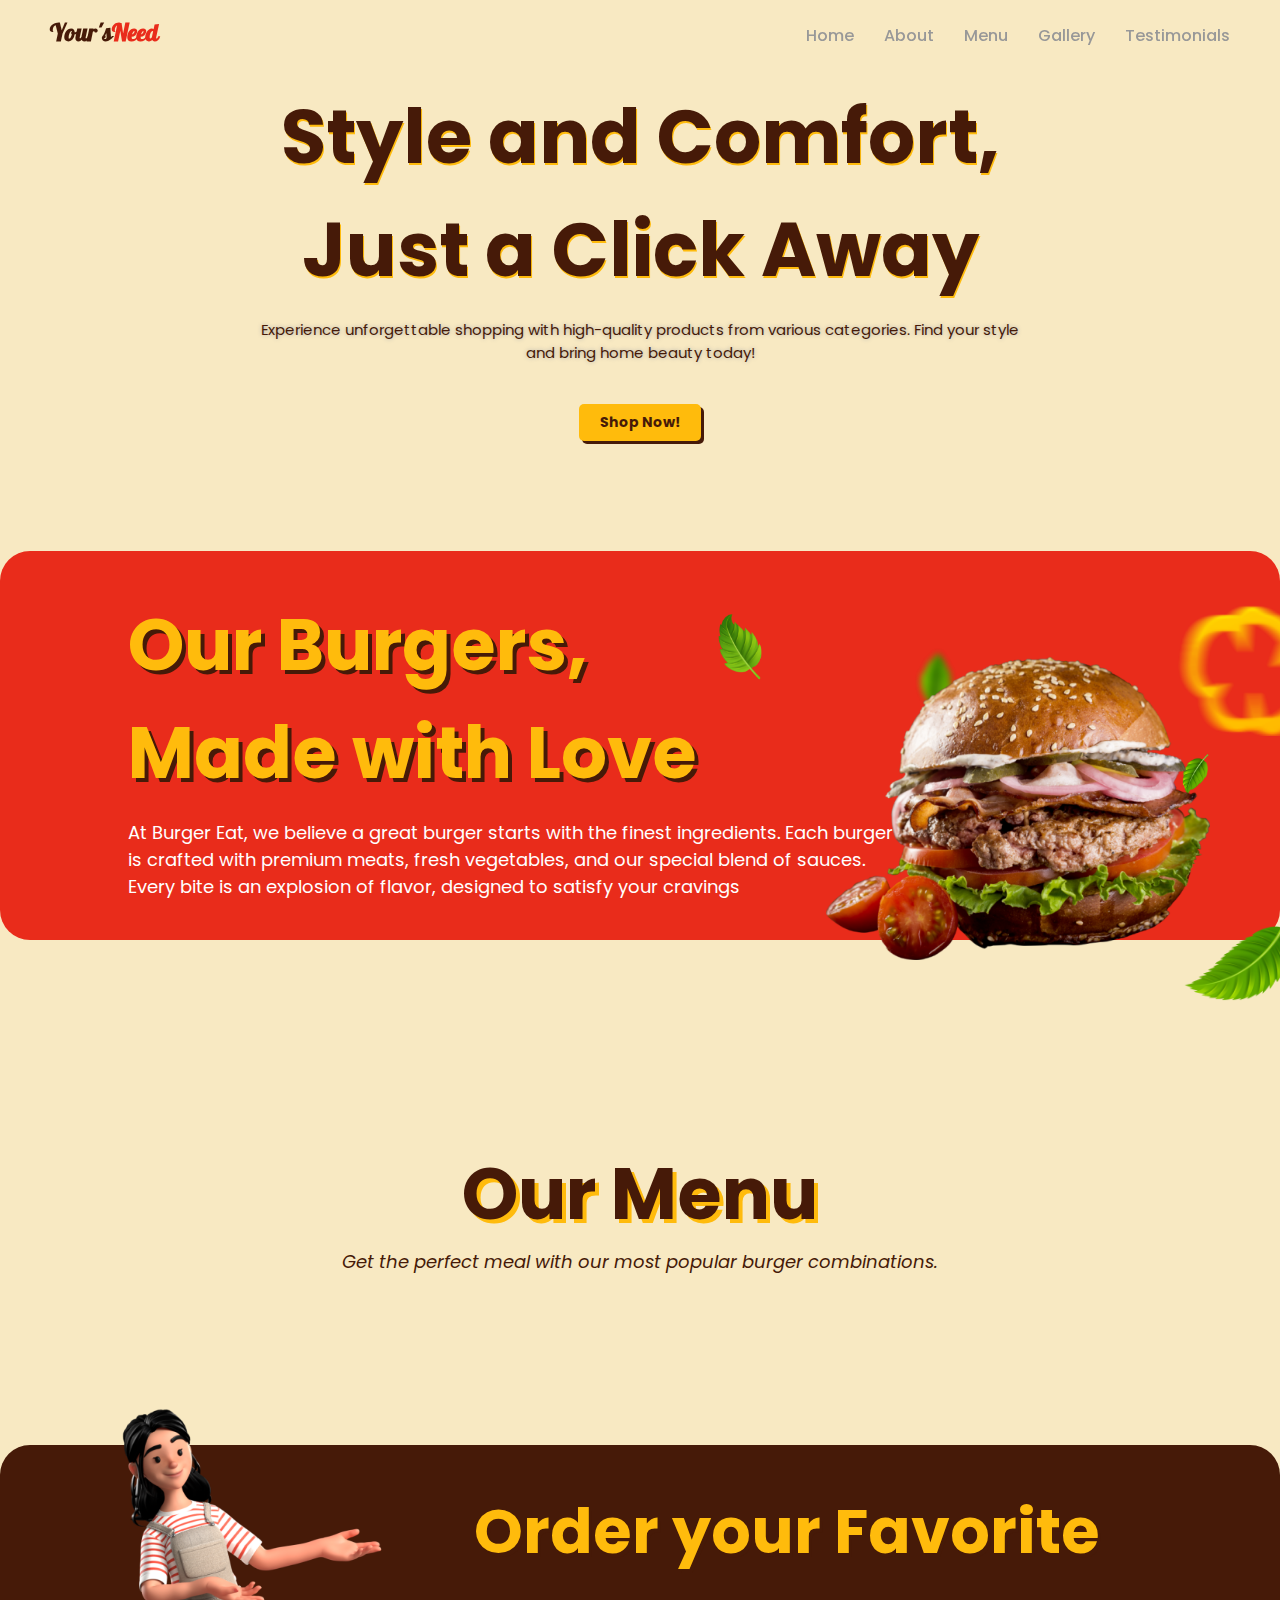
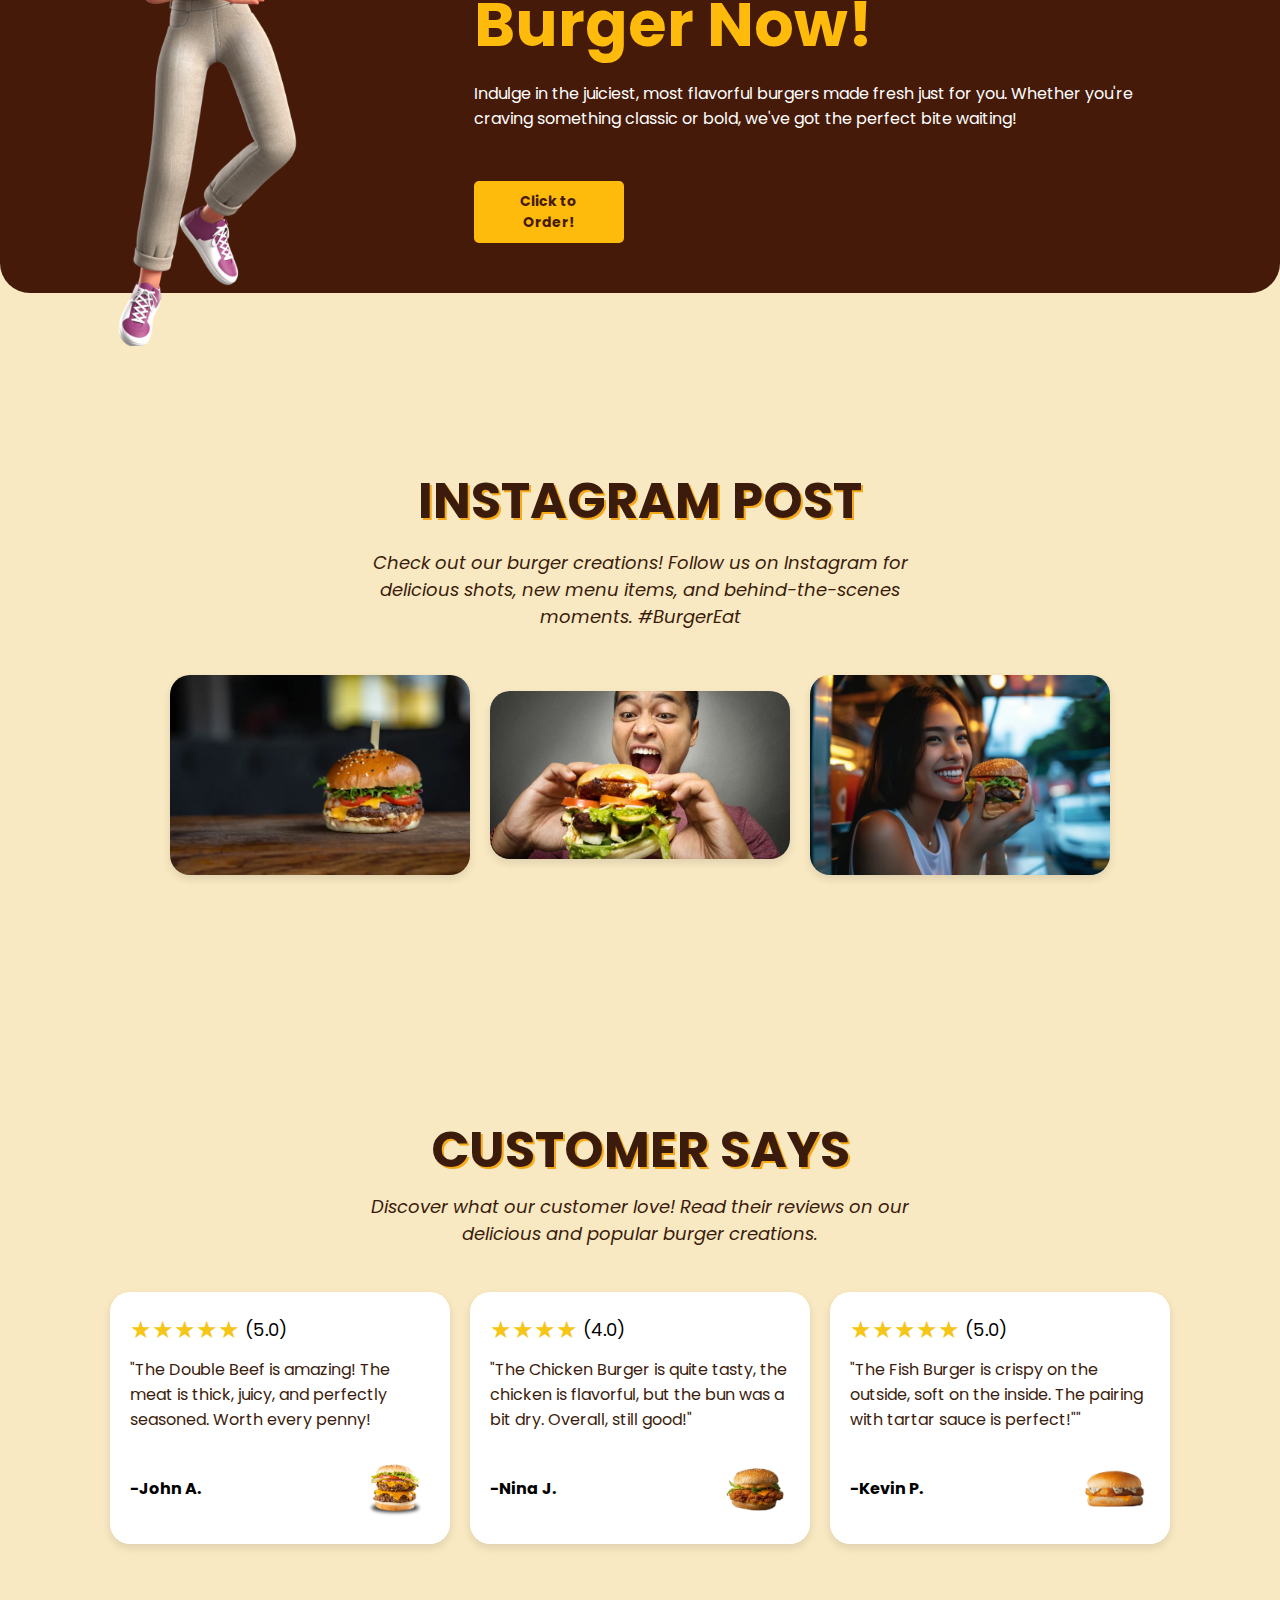
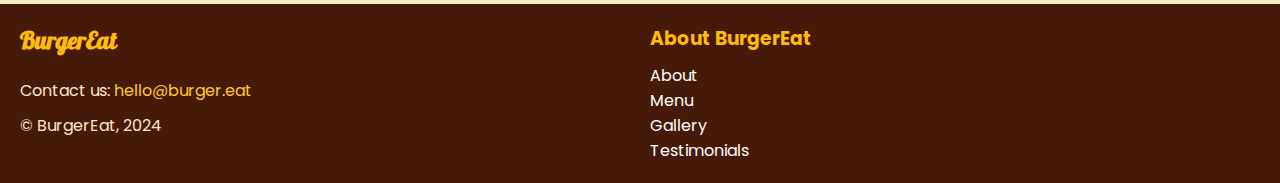
<file: index.html>
<!DOCTYPE html>
<html lang="en">
<head>
    <meta charset="UTF-8">
    <meta name="viewport" content="width=device-width, initial-scale=1.0">
    <title>It'slay</title>
    <link href="https://fonts.googleapis.com/css2?family=Poppins:wght@400;700&family=Galada&display=swap" rel="stylesheet">
    <link rel="stylesheet" href="styles.css">
    <link rel="stylesheet" href="CSS/gallery.css">
    <link rel="stylesheet" href="CSS/testimonials.css">
</head>
<body>
    <section id="hero" class="Herosec">
        <nav>
            <div class="navbar">
                <div class="logo">  Your's<span>Need</span></div>
                <ul class="nav-links">
                    <li><a href="#hero">Home</a></li>
                    <li><a href="#about">About</a></li>
                    <li><a href="#catalog">Menu</a></li>
                    <li><a href="#gallery">Gallery</a></li>
                    <li><a href="#testimonials">Testimonials</a></li>
                </ul>
                <div class="hamburger" onclick="toggleSidebar()">&#9776;</div>
            </div>
            <div class="mobile-sidebar">
                <span class="close-btn" onclick="closeSidebar()">&times;</span>
                <ul>
                    <li><a href="#hero" onclick="closeSidebar()">Home</a></li>
                    <li><a href="#about" onclick="closeSidebar()">About</a></li>
                    <li><a href="#catalog" onclick="closeSidebar()">Menu</a></li>
                    <li><a href="#gallery" onclick="closeSidebar()">Gallery</a></li>
                    <li><a href="#testimonials" onclick="closeSidebar()">Testimonials</a></li>
                </ul>
            </div>
        </nav>
        
        <div class="hero">
            <div class="hero-text">
                <h1>Style and Comfort, <br> Just a Click Away</h1>
                <p>Experience unforgettable shopping with high-quality products from various categories. Find your style and bring home beauty today!</p>
                <a href="#catalog" class="button">Shop Now!</a>
            </div>
        </div>
    </section>
    <section id="about" class="about">
        <div class="about-text">
            <h1>Our Burgers,<br> Made with Love</h1>
            <p>At Burger Eat, we believe a great burger starts with the finest ingredients. Each burger is crafted with premium meats, fresh vegetables, and our special blend of sauces. Every bite is an explosion of flavor, designed to satisfy your cravings</p>
            </div>
            <img src="image/kuning2.png" class="kuning2">
            <img src="image/daun1.png" class="daun1">
            <img src="image/daun2.png" class="daun2">
            <img src="image/daun3.png" class="daun3">
            <img src="image/daun4.png" class="daun4">
            <img src="image/daun5.png" class="daun5">
            <img src="image/Burgers.png" class="burger2">
    </section>
    <section class="menu">
        <div class="menu-text" id="catalog">
            <h1>Our Menu</h1>
            <p>Get the perfect meal with our most popular burger combinations.</p>
        </div>
        <div class="menu-container" id="menu-container">
            <!-- Products will be inserted here -->
        </div>
        <script src="script.js"></script> <!-- Link to external JS file -->

    </section>
        <section class="cte">
            <div class="cte-image">
                <img src="image/cte.png" alt="">
        </div>
            <div class="cte-text">
                <h1>Order your Favorite<br>Burger Now!</h1>
                    <p>Indulge in the juiciest, most flavorful burgers made fresh just for you. Whether you're craving something classic or bold, we've got the perfect bite waiting!</p>
                    <a href="https://wa.me/6282132960752" class="button-cte">Click to Order!</a>
            </div>
        </section> 
        <section id="gallery" class="instagram-post">
            <h1>INSTAGRAM POST</h1>
            <p>Check out our burger creations! Follow us on Instagram for delicious shots, new menu items, and behind-the-scenes moments. #BurgerEat</p>
            <div class="post-container">
                <div class="post">
                    <img src="/image/burger9.webp" alt="">
                </div>
                <div class="post">
                    <img src="/image/org1.jpg" alt="">
                </div>
                <div class="post">
                    <img src="/image/org2.webp" alt="">
                </div>
            </div>
        </section>
        <section id="testimonials" class="customer-says">
            <h1>CUSTOMER SAYS</h1>
            <p>Discover what our customer love! Read their reviews on our delicious and popular burger creations.</p>
            <div class="reviews">
                <div class="review-card">
                    <div class="rating">
                        <span class="stars">★★★★★</span>
                        <span class="rating-number">(5.0)</span>
                </div>
                    <p>"The Double Beef is amazing! The meat is thick, juicy, and perfectly seasoned. Worth every penny!</p>
                    <div class="reviewer-footer">
                        <p>-John A.</p>
                        <img src="/image/burger5.png" alt=" ">
                    </div>
                </div>
                <div class="review-card">
                    <div class="rating">
                        <span class="stars">★★★★</span>
                        <span class="rating-number">(4.0)</span>
                </div>
                    <p>"The Chicken Burger is quite tasty, the chicken is flavorful, but the bun was a bit dry. Overall, still good!"</p>
                    <div class="reviewer-footer">
                        <p>-Nina J.</p>
                        <img src="/image/burger2.png" alt=" ">
                    </div>
                </div>
                <div class="review-card">
                    <div class="rating">
                        <span class="stars">★★★★★</span>
                        <span class="rating-number">(5.0)</span>
                </div>
                    <p>"The Fish Burger is crispy on the outside, soft on the inside. The pairing with tartar sauce is perfect!""</p>
                    <div class="reviewer-footer">
                        <p>-Kevin P.</p>
                        <img src="/image/burger7.png" alt=" ">
                    </div>
                </div>
            </div>
        </section> 
        <footer class="footer">
            <div class="footer-left">
                <h2>BurgerEat</h2>
                <p>Contact us: <a href="mailto:hello@burger.eat">hello@burger.eat</a></p>
                <p>&copy; BurgerEat, 2024</p>
            </div>
            <div class="footer-about">
                <h3>About BurgerEat</h3>
                <ul>
                    <li><a href="#about">About</a></li>
                    <li><a href="#catalog">Menu</a></li>
                    <li><a href="#gallery">Gallery</a></li>
                    <li><a href="#testimonials">Testimonials</a></li>
                </ul>
            </div>
        </footer>

    </section>

    <script>


function toggleSidebar() {
    const sidebar = document.querySelector('.mobile-sidebar');
    if (sidebar.classList.contains('open')) {
        sidebar.style.right = '-250px';  
        setTimeout(() => {
            sidebar.classList.remove('open');  
        }, 300);  
    } else {
        sidebar.classList.add('open');
        sidebar.style.right = '0'; 
    }
}

function closeSidebar() {
    const sidebar = document.querySelector('.mobile-sidebar');
    sidebar.style.right = '-250px';  
    setTimeout(() => {
        sidebar.classList.remove('open');  
    }, 300);  
}

    </script>

    
</body>     
</html>
</file>
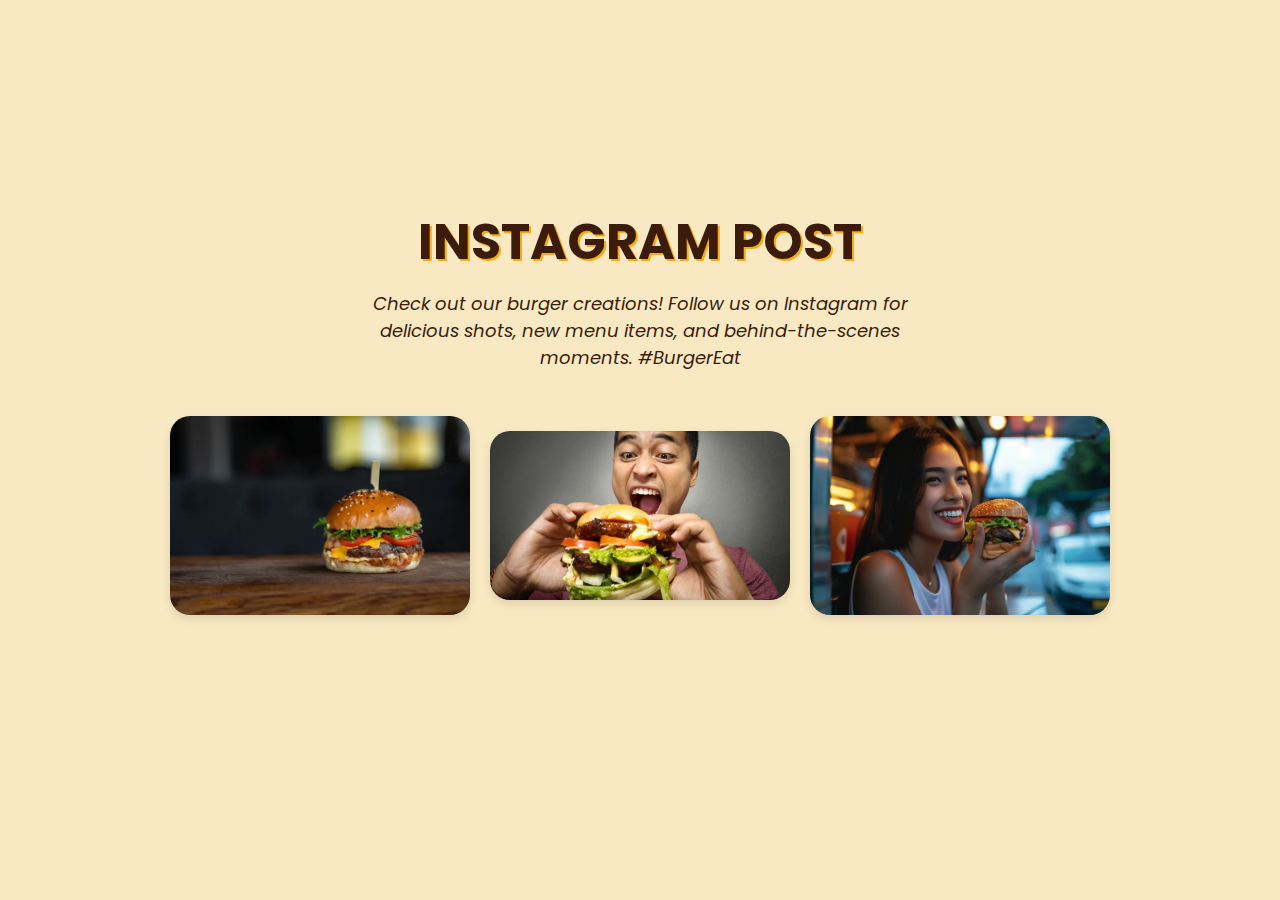
<file: HTML/gallery.html>
<!DOCTYPE html>
<html lang="en">
<head>
    <meta charset="UTF-8">
    <meta name="viewport" content="width=device-width, initial-scale=1.0">
    <link rel="stylesheet" href="/CSS/gallery.css">
    <link href="https://fonts.googleapis.com/css2?family=Poppins:wght@400;700&family=Galada&display=swap" rel="stylesheet">
    <title>Instagram Post</title>
</head>
<body>
    <section class="instagram-post">
        <h1>INSTAGRAM POST</h1>
        <p>Check out our burger creations! Follow us on Instagram for delicious shots, new menu items, and behind-the-scenes moments. #BurgerEat</p>
        <div class="post-container">
            <div class="post">
                <img src="/image/burger9.webp" alt="">
            </div>
            <div class="post">
                <img src="/image/org1.jpg" alt="">
            </div>
            <div class="post">
                <img src="/image/org2.webp" alt="">
            </div>
        </div>
    </section>
</body>
</html>
</file>
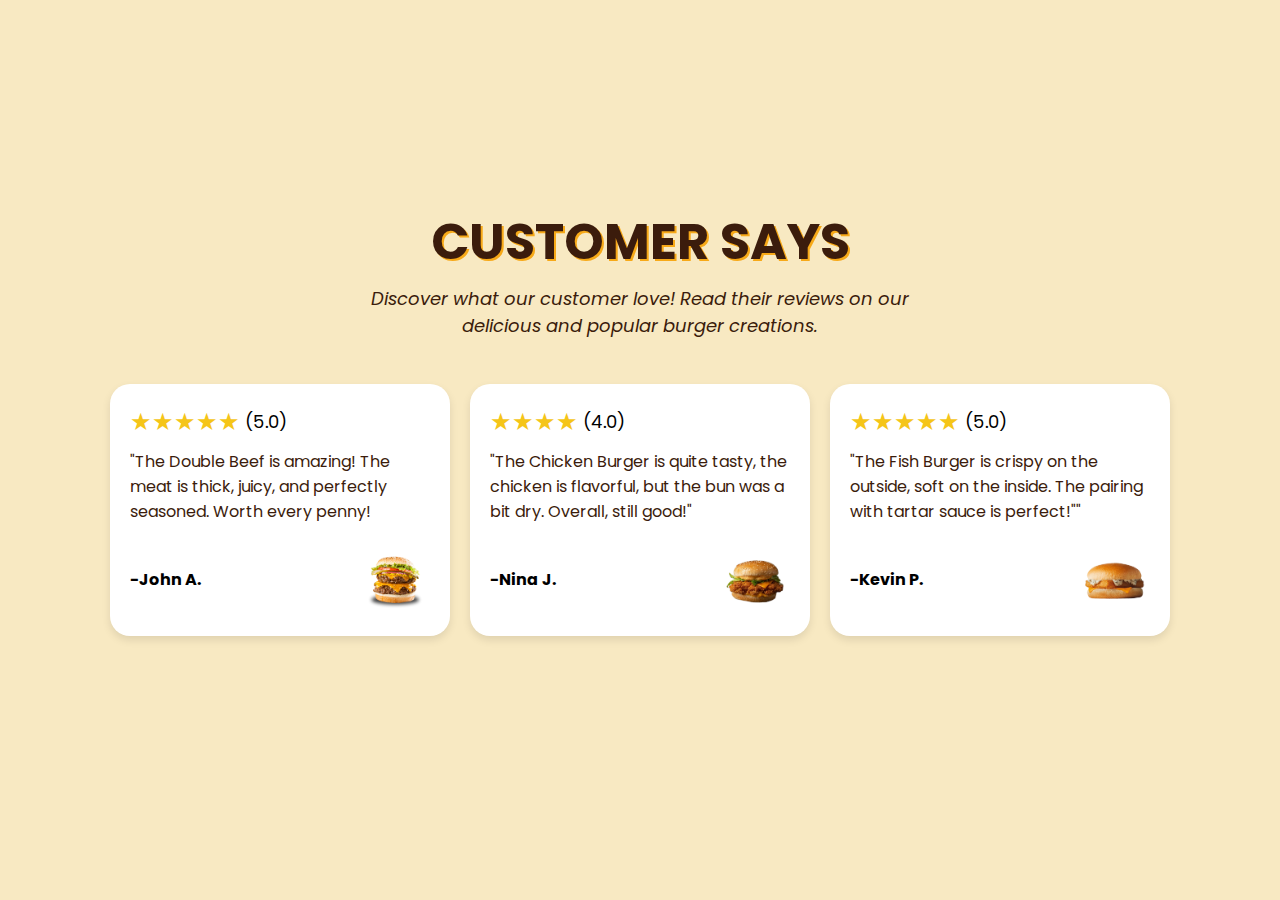
<file: HTML/testimonials.html>
<!DOCTYPE html>
<html lang="en">
<head>
    <meta charset="UTF-8">
    <meta name="viewport" content="width=device-width, initial-scale=1.0">
    <link rel="stylesheet" href="/CSS/testimonials.css">
    <link href="https://fonts.googleapis.com/css2?family=Poppins:wght@400;700&family=Galada&display=swap" rel="stylesheet">
    <title>Customer Says</title>
</head>
<body>
    <section class="customer-says">
        <h1>CUSTOMER SAYS</h1>
        <p>Discover what our customer love! Read their reviews on our delicious and popular burger creations.</p>
        <div class="reviews">
            <div class="review-card">
                <div class="rating">
                    <span class="stars">★★★★★</span>
                    <span class="rating-number">(5.0)</span>
            </div>
                <p>"The Double Beef is amazing! The meat is thick, juicy, and perfectly seasoned. Worth every penny!</p>
                <div class="reviewer-footer">
                    <p>-John A.</p>
                    <img src="/image/burger5.png" alt=" ">
                </div>
            </div>
            <div class="review-card">
                <div class="rating">
                    <span class="stars">★★★★</span>
                    <span class="rating-number">(4.0)</span>
            </div>
                <p>"The Chicken Burger is quite tasty, the chicken is flavorful, but the bun was a bit dry. Overall, still good!"</p>
                <div class="reviewer-footer">
                    <p>-Nina J.</p>
                    <img src="/image/burger2.png" alt=" ">
                </div>
            </div>
            <div class="review-card">
                <div class="rating">
                    <span class="stars">★★★★★</span>
                    <span class="rating-number">(5.0)</span>
            </div>
                <p>"The Fish Burger is crispy on the outside, soft on the inside. The pairing with tartar sauce is perfect!""</p>
                <div class="reviewer-footer">
                    <p>-Kevin P.</p>
                    <img src="/image/burger7.png" alt=" ">
                </div>
            </div>
        </div>
    </section>
</body>
</html>
</file>
<file: styles.css>
* {
    margin: 0;
    padding: 0;
}

body {
    font-family: 'Poppins', sans-serif;
    background-color: #fdf0d5;
    color: #333;
    width: 100%;
    overflow-x: hidden;
}


.logo {
    font-size: 24px;
    font-weight: 700;
    font-family: 'Galada', cursive;
    color:#461A08;
    width: 30%;
    margin: 50px;
}

.logo span {
    color: #E92C1B;
}
/* General Styles */
.navbar {
    width: 100%;
    position: fixed;
    display: flex;
    margin-top: 70px;
    align-items: center;
    justify-content: space-between;
    z-index: 10;
}

nav {
    display: flex;
    justify-content: space-between;
    align-items: center;
    height: fit-content;
}

.nav-links {
    list-style: none;
    display: flex;
    justify-content: space-between;
    align-items: center;
    margin: 50px;
    column-gap: 30px;
}

.nav-links a {
    text-decoration: none;
    color: #989898;
    font-weight: 500;
    transition: color 0.3s ease;
}

.nav-links a:hover {
    color: #461A08;
}

/* Mobile Styles */
.hamburger {
    display: none;
    font-size: 28px;
    cursor: pointer;
}

.mobile-sidebar {
    display: none;  /* Completely hidden by default */
    position: fixed;
    top: 0;
    right: -250px;
    height: 100%;
    width: 250px;
    background-color: #fff;
    box-shadow: -2px 0 5px rgba(0, 0, 0, 0.2);
    transition: right 0.3s ease;
    z-index: 15;
    padding: 20px;
}

.mobile-sidebar.open {
    display: block; /* Make sidebar visible when open */
    right: 0;      /* Slide it from the right */
}

.mobile-sidebar ul {
    list-style: none;
    padding: 20px;
    margin: 0;
}

.mobile-sidebar ul li {
    margin: 20px 0;
}

.mobile-sidebar ul li a {
    text-decoration: none;
    color: #461A08;
    font-size: 18px;
    font-weight: 500;
}

.mobile-sidebar ul li a:hover {
    color: #d35400;
}

.close-btn {
    font-size: 30px;
    color: #461A08;
    cursor: pointer;
    position: absolute;
    top: 20px;
    right: 20px;
}

@media screen and (max-width: 768px) {
    .nav-links {
        display: none;
    }

    .hamburger {
        display: block;
        margin-right: 30px;
    }
}



.hero {
    width: 100%;
    overflow: hidden;
    display: flex;
    justify-content: center;
    align-items: center;
    margin-top: 80px;
    position: relative;
}


.hero-text {
    display: flex;
    align-items: center;
    flex-direction: column;
    width:60%;
    @media (max-width: 1024px) {
        width: 100%;
        padding-right: 10px;
        padding-top: 30px;
    }
}


.hero h1 {
    font-size: 75px;
    font-weight: 700;
    margin-bottom: 12px;
    color:#461A08;
    text-align: center;
    text-shadow: 1.5px 1.5px 0px #FFBB0C;
    @media screen and (max-width: 1024px) {
    display: flex;  
    }
}

.hero p {
    font-size: 15px;
    font-weight: 400;
    color: #461A08;
    margin-bottom: 40px;
    width: 100%;
    text-align: center;
    text-shadow: 0px 0px 4px #a8a8a8;
    @media screen and (max-width: 1024px) {
        font-size: 10px;
    }
}

.button {
    padding: 8px 16px;
    background-color: #FFBB0C;
    color: #461A08;
    font-size: 14px;
    border-radius: 5px;
    box-shadow: 3px 3px #461A08;
    text-decoration: none;
    align-items: center;
    align-content: center;
    font-family: 'Poppins', sans-serif;
    font-weight: bold;
    transition: transform 0.2s ease-in-out;
    width: 90px;
    text-align: center;
    margin-bottom: 20px;

}

.button:hover {
    transform: scale(1.05); 
}

.button:active {
    transform: scale(0.98); 
}




.about {
    display: flex;
    position: relative; /* ngunci */
    width: 100%;
    justify-content: space-between;
    align-items: center;
    margin-top: 90px;
    background-color: #E92C1B;
    border-radius: 30px;
}

.about:hover {
    box-shadow: 0px 12px 24px rgba(0, 0, 0, 0.2); 
    transform: scale(1.02); 
}
  
  

.about-text h1 {
    font-size: 72px;
    font-weight: 700;
    color: #FFBB0C;
    text-shadow: 3.5px 3.5px 0px #461A08;
    margin-top: 40px;
    margin-left: 10%;
    @media (max-width: 1024px) {
        font-size: 34px;
    }
}


.about-text p{
    font-size: 18px;
    font-weight: 400;
    color: #ffffff;
    margin-bottom: 40px;
    margin-top: 12px ;
    margin-left: 10%
}

.about-text p{
    width: 60%;
}

.burger2 {
    position: absolute;
    right: 0;
    max-width: 30%;
    margin-top: 300px;
    margin-right: 70px;
    @media (min-width: 425px) {
        width: 100%;
        bottom:-20px;
    }
}

.kuning2 {
    position: absolute;
    right: 0;
    max-width: 8%;
    margin-bottom: 150px;
}

.daun1 {
    position: absolute;
    right: 0;
    bottom: -70px;
    max-width: 8%;
}

.daun2 {    
    position: absolute;
    right: 0;
    max-width: 30px;
    top:200px;
    right: 70px;
}

.daun3 {
    position: absolute;
    right: 300px;
    top: 90px;
    max-width: 90px;
}

.daun4{
    position: absolute;
    right:0;
    max-width: 80px;
    bottom: 250px;
    right:500px;
}

.daun5 {
    position: absolute;
    right:0;
    max-width: 60px;
    bottom: 200px;
    right: 150px;

}

.menu {
    display: flex;
    align-items: center;
    width:100%;
    justify-content: center;
    align-items: center;
    flex-direction: column; 
}

.menu-text h1 {
    font-size: 72px;
    font-weight: 700;
    color: #461A08;
    width: 100%;
    text-shadow: 3.5px 3.5px 0px #FFBB0C;
    align-items: center;
    justify-content: center;
    display:flex;
    margin-top: 200px;
    @media (max-width: 1024px) {
        font-size: 60px;
    }
    @media (max-width: 768px) {
        font-size: 48px;
        
    }


}


.menu-text p {
    font-size: 18px;
    font-weight: 400;
    font-style: italic;
    color: #461A08;
    @media (max-width: 1024px) {
        font-size: 18px;
        text-align: center;
    }
    @media (max-width: 768px) {
        font-size: 14px;
    }
}

.menu-container {
    display: grid;
    grid-template-columns: repeat(4, 1fr);
    grid-gap: 15px;
    max-width: 1050px;
    margin-top: 70px;
    @media (max-width: 1024px) {
        grid-template-columns: repeat(3, 2fr);
        grid-gap: 0px;
        max-width: 700px;
    }
    @media (max-width: 768px) {
        grid-template-columns: repeat(2, 2fr);
        grid-gap: 0px;
        max-width: 350px;
    }
}

.menu-item:hover {
    transform: translateY(-10px); 
    box-shadow: 0 10px 20px rgba(0, 0, 0, 0.2); 
}


.menu-item:active {
    transform: scale(0.98); 
    box-shadow: 0 5px 10px rgba(0, 0, 0, 0.15); 
}

.menu-item {
    display: flex;
    flex-direction: column;
    align-items: center;
    justify-content: space-between;
    text-align: left;
    background-color: #ffffff;
    border-radius: 20px;
    padding: 20px;
    margin: 10px;
    box-shadow: 3px 3px 0px #461A08;
}

.menu-item img {
    max-width: 60%;
    height: auto;
    justify-content: center;
}


.menu-item h2 {
    font-size: 24px;
    font-weight: 600;
    color: #461A08;
    margin-top: 10px;
    width: 100%;
    text-align:left;
    @media (max-width: 1024px) {
        font-size: 18px;
    }
}

.menu-item p {
    font-size: 12px;
    font-weight: 400;
    color: #461A08;
    margin-top: 5px;
    text-align:left;
    @media (max-width: 1024px) {
        font-size: 10px;
    }
}

.menu-item h6{
    font-size: 18px;
    font-weight: 600;
    width: 100%;
    color: #FFBB0C;
    text-shadow: 1px 1px 0px #461A08;
    margin-top: 5px;
    text-align:left;
    margin-top: 20px;
    @media (max-width: 1024px) {
        font-size: 14px;
    }
}

.menu-item span {
    color: #F2CF63;
}

.menu-item h3 {
    font-size: 18px;
    font-weight: 400;
    text-align: left;
    align-items: left;
    width: 100%;
}

.cte {
    display: flex;
    position: relative; /* ngunci */
    width: 100%;
    justify-content: space-between;
    align-items: center;
    margin-top: 100px;
    background-color: #461A08;    ;
    border-radius: 30px;
    padding-bottom: 50px;
    @media (max-width: 1024px) {
        flex-direction: column;
    }
}

.cte-text {
    display: flex;
    flex-direction: column;
    width:70%;
}

.cte-text h1 {
    font-size: 62px;
    font-weight: 700;
    color: #FFBB0C;
    text-shadow: 3.5px 3.5px 0px #461A08;
    margin-top: 40px;
    margin-left: 10%;
    @media (max-width: 1024px) {
        font-size: 34px;
    }
}


.cte-text p{
    font-size: 16px;
    font-weight: 400;
    color: #ffffff;
    margin-bottom: 40px;
    margin-top: 10px ;
    margin-left: 10%

}

.cte-text p{
    width: 80%;
}

.button-cte {
    padding: 10px 20px;
    background-color: #FFBB0C;
    color: #461A08;
    font-size: 14px;
    font-weight: 600;
    border-radius: 5px;
    text-decoration: none;
    font-family: 'Poppins', sans-serif;
    font-weight: bold;
    display: inline-block;
    transition: transform 0.2s ease-in-out;
    width: 110px;
    text-align: center;
    margin-left: 10%;
    margin-top: 10px;
}

.button-cte:hover {
    transform: scale(1.05); 
}

.button-cte:active {
    transform: scale(0.98); 
}


.cte-image {
    display: flex;
    justify-content: start;
    align-items:center;
    width: 30%;
}

.cte-image img {
    max-width: 25%;
    height: auto;
    margin-left: 100px;
    margin-top: 60px;
    position: absolute;
    @media (max-width: 1024px) {
        display: none;
    }
}

@media (max-width: 768px) {
    .chili2, 
    .kuning,  
    .daun1, 
    .daun2, 
    .hero-image,
    .daun3, 
    .daun4,
    .cte-image, 
    .daun5 {
        display: none; 
    }

    .nav-links {
        display: none;
    }

    .chili {
        position: absolute;
        display: block;
        top: 5%;
        right: 0;
        max-width: 8%;
    }




    .burger2 {
        position: absolute;
        right: 0;
        max-width: 30%;
        margin-right: 20px;
    }

}

@media (min-width: 768px) and (max-width: 1024px) {
    .chili2, 
    .kuning,  
    .daun1, 
    .daun2, 
    .burger2,
    .daun3, 
    .daun4, 
    .daun5 {
        display: none; 
    }
    .about-text h1 {
        font-size: 48px;
    }

    .abour-text p {
        font-size: 14px;
    }

    .kuning2 {
        display: block;
        position:absolute;
        right: 0;
        max-width: 8%;
        margin-bottom: 250px;
    }

    .chili {
        position: absolute;
        display: block;
        top: 5%;
        right: 0;
        max-width: 8%;
    }

    .daun1 {
        display: block;
        position: absolute;
        right: 0;
        max-width: 8%;
        margin-top: 400px;
    }

    .daun2 {
        display: block;
        position: absolute;
        right: 0;
        max-width: 30px;
        margin-top: 50px;
        margin-right: 100px;
    }

    .daun3 {
        display: block;
        position: absolute;
        right: 0;
        max-width: 30px;
        margin-bottom: 100px;
        margin-right: 30px;
    }

    .daun4 {
        display: block;
        position: absolute;
        right: 0;
        max-width: 30px;
        margin-bottom: 200px;
        margin-right: 250px;
    }

    .burger-right {
        display: block;
        position: absolute;
        top: 150px;
        right: 5%;
        max-width: 28%;   
    }

    .burger2 {
        display: block;
        position: absolute;
        right: 0;
        max-width: 30%;
        margin-top: 300px;
        margin-right: 20px;
    }

    .nav-links {
        display: flex;

    }

    .hero h1 {
        font-size: 48px;
    }

    .about {
        display: flex;
        width: 100%;
        justify-content: space-between;
        align-items: center;
        margin-top: 50px;
        background-color: #E92C1B;
        border-radius: 30px;
    }

}


.footer {
    background-color: #461A08; 
    color: #ffe6c7; 
    display: grid; 
    grid-template-columns: repeat(2, 1fr); 
    gap: 20px;
    padding: 20px;
    font-family: 'Poppins', sans-serif; 
}

.footer-left, .footer-about {
    display: flex;
    flex-direction: column; 
}

.footer h2, .footer h3 {
    margin-bottom: 10px;
    color: #FFBB0C; 
}

.footer h2 {
    font-family: 'Galada', cursive;
}

.footer p, .footer ul {
    margin: 0;
    padding: 0;
    list-style: none; 
}

.footer a {
    color: #ffca28; 
    text-decoration: none; 
    transition: color 0.3s; 
}

.footer-about a {
    color: #ffffff;
}

.footer a:hover {
    color: #FFBB0C; 
}

.footer-left p {
    margin: 5px 0; 
}

@media (max-width: 768px) {
    .footer {
        grid-template-columns: 1fr; 
        text-align: center; 
    }

    .footer-left, .footer-about {
        align-items: center;
    }

    .footer h2, .footer h3 {
        font-size: 1.5em; 
    }

    .footer p, .footer ul {
        font-size: 0.9em; 
    }

    .footer a {
        font-size: 0.9em; 
    }
}
</file>
<file: CSS/gallery.css>
body {
    font-family: 'Poppins', sans-serif;
    background-color: #f8e9c2;
    margin: 0;
    padding: 0;
}

.instagram-post {
    text-align: center;
    padding: 20px 0;
    margin-top: 150px;
}

.instagram-post h1 {
    font-size: 50px;
    color: #3b1c0c;
    text-shadow: 2px 2px #f7a918;
    margin-bottom: 10px;
}

.instagram-post p {
    font-size: 18px;
    font-style: italic;
    color: #3b1c0c;
    margin: 5px auto;
    max-width: 600px;
}

.post-container {
    display: flex;
    justify-content: center;
    align-items: center;
    gap: 20px;
    padding: 40px 0;
}

.post img {
    width: 100%;
    height: auto;
    border-radius: 20px;
    box-shadow: 0px 4px 8px rgba(0, 0, 0, 0.1);
    max-width: 300px;
}

.post {
    flex: 1;
    max-width: 300px;
    height: auto;
}

@media screen and (max-width: 768px) {
    .post-container {
        flex-direction: column;
    }
}
</file>
<file: CSS/testimonials.css>
body {
    font-family: 'Poppins', sans-serif;
    background-color: #f8e9c2;
    margin: 0;
    padding: 0;
}

.customer-says {
    text-align: center;
    padding: 20px 0;
    margin-top: 150px;
}

.customer-says h1 {
    font-size: 50px;
    color: #3b1c0c;
    text-shadow: 2px 2px #f7a918;
    margin-bottom: 5px;
}

.customer-says p {
    font-size: 18px;
    font-style: italic;
    color: #3b1c0c;
    margin: 5px auto;
    max-width: 600px;
}

.reviews {
    display: flex;
    justify-content: center;
    gap: 20px;
    padding: 40px 0;
}

.review-card {
    background-color: white;
    padding: 20px;
    border-radius: 20px;
    box-shadow: 0px 4px 8px rgba(0, 0, 0, 0.1);
    width: 300px;
    text-align: left;
}

.rating {
    display: flex;
    align-items: center;
    gap: 5px;
}

.stars {
    font-size: 24px;
    color: #f5c518;
}

.rating-number {
    font-size: 18px;
    color: #000;
}

.review-card p {
    font-size: 16px;
    font-weight: normal;
    font-style: normal;
    color: #3b1c0c;
    margin: 10px 0;
}

.reviewer-footer {
    display: flex;
    align-items: center;
    margin-top: 20px;
}

.reviewer-footer p {
    font-weight: bold;
    font-style: normal;
    color: #000;
    margin-right: auto;
}

.review-card img {
    width: 70px;
    height: auto;
    object-fit: contain;
}

@media (max-width: 768px) {
    .reviews {
        flex-direction: column;
        align-items: center;
    }
}
</file>
